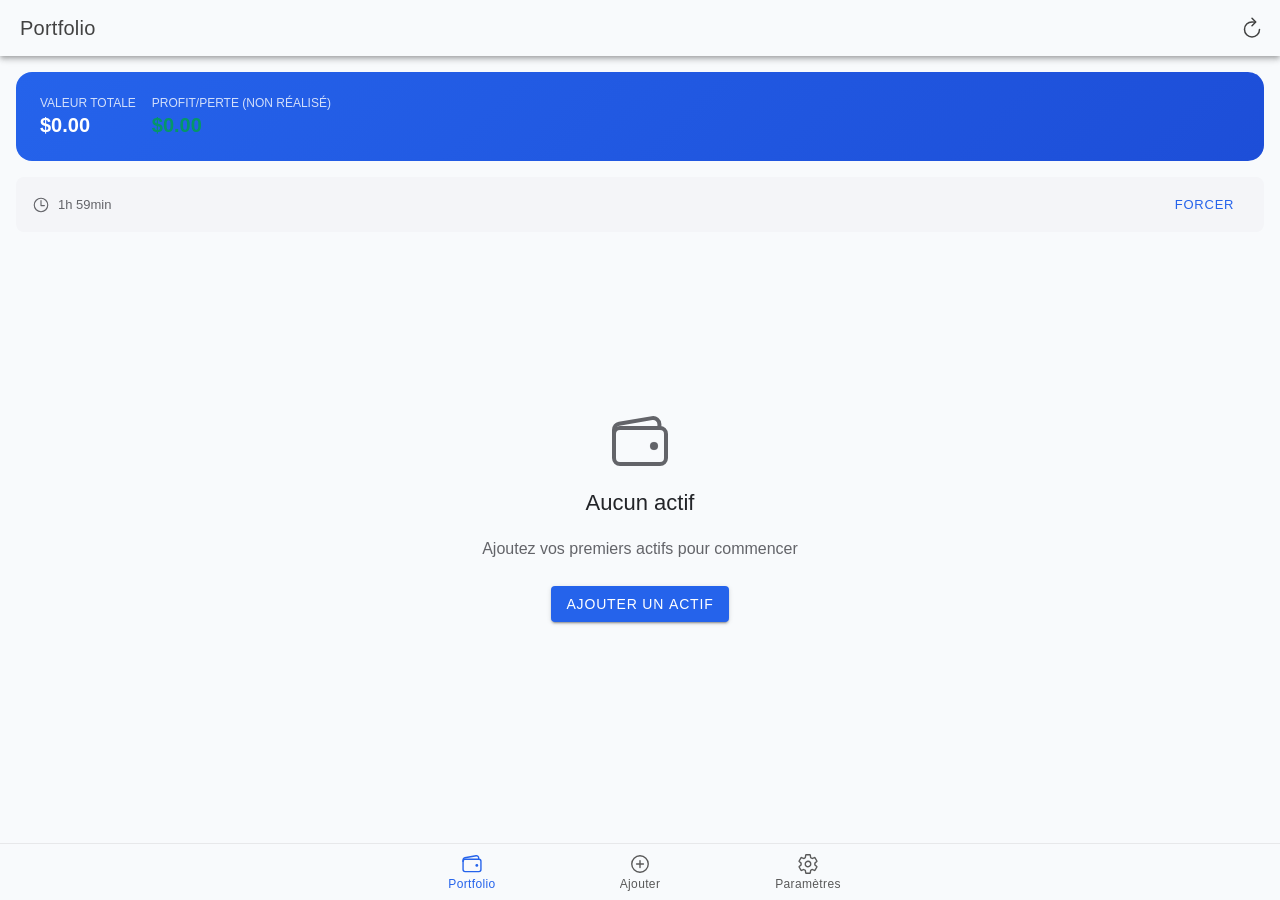
<file: www/index.html>
<!DOCTYPE html>
<html lang="fr" data-beasties-container>

<head>
  <meta charset="utf-8">
  <title>SilentFolio</title>

  <base href="./">

  <meta name="color-scheme" content="light dark">
  <meta name="viewport" content="viewport-fit=cover, width=device-width, initial-scale=1.0, minimum-scale=1.0, maximum-scale=1.0, user-scalable=no">
  <meta name="format-detection" content="telephone=no">
  <meta name="msapplication-tap-highlight" content="no">

  <link rel="icon" type="image/png" href="assets/icon/favicon.png">

  <!-- PWA manifest -->
  <link rel="manifest" href="manifest.webmanifest">
  
  <!-- iOS PWA support -->
  <meta name="mobile-web-app-capable" content="yes">
  <meta name="apple-mobile-web-app-capable" content="yes">
  <meta name="apple-mobile-web-app-status-bar-style" content="black-translucent">
  <meta name="apple-mobile-web-app-title" content="SilentFolio">
  <link rel="apple-touch-icon" href="assets/icon/favicon.png">
<style>:root{--ion-color-primary:#0054e9;--ion-color-primary-rgb:0, 84, 233;--ion-color-primary-contrast:#fff;--ion-color-primary-contrast-rgb:255, 255, 255;--ion-color-primary-shade:#004acd;--ion-color-primary-tint:#1a65eb;--ion-color-secondary:#0163aa;--ion-color-secondary-rgb:1, 99, 170;--ion-color-secondary-contrast:#fff;--ion-color-secondary-contrast-rgb:255, 255, 255;--ion-color-secondary-shade:#015796;--ion-color-secondary-tint:#1a73b3;--ion-color-tertiary:#6030ff;--ion-color-tertiary-rgb:96, 48, 255;--ion-color-tertiary-contrast:#fff;--ion-color-tertiary-contrast-rgb:255, 255, 255;--ion-color-tertiary-shade:#542ae0;--ion-color-tertiary-tint:#7045ff;--ion-color-success:#2dd55b;--ion-color-success-rgb:45, 213, 91;--ion-color-success-contrast:#000;--ion-color-success-contrast-rgb:0, 0, 0;--ion-color-success-shade:#28bb50;--ion-color-success-tint:#42d96b;--ion-color-warning:#ffc409;--ion-color-warning-rgb:255, 196, 9;--ion-color-warning-contrast:#000;--ion-color-warning-contrast-rgb:0, 0, 0;--ion-color-warning-shade:#e0ac08;--ion-color-warning-tint:#ffca22;--ion-color-danger:#c5000f;--ion-color-danger-rgb:197, 0, 15;--ion-color-danger-contrast:#fff;--ion-color-danger-contrast-rgb:255, 255, 255;--ion-color-danger-shade:#ad000d;--ion-color-danger-tint:#cb1a27;--ion-color-light:#f4f5f8;--ion-color-light-rgb:244, 245, 248;--ion-color-light-contrast:#000;--ion-color-light-contrast-rgb:0, 0, 0;--ion-color-light-shade:#d7d8da;--ion-color-light-tint:#f5f6f9;--ion-color-medium:#636469;--ion-color-medium-rgb:99, 100, 105;--ion-color-medium-contrast:#fff;--ion-color-medium-contrast-rgb:255, 255, 255;--ion-color-medium-shade:#57585c;--ion-color-medium-tint:#737478;--ion-color-dark:#222428;--ion-color-dark-rgb:34, 36, 40;--ion-color-dark-contrast:#fff;--ion-color-dark-contrast-rgb:255, 255, 255;--ion-color-dark-shade:#1e2023;--ion-color-dark-tint:#383a3e}html{--ion-dynamic-font:-apple-system-body;--ion-font-family:var(--ion-default-font)}body{background:var(--ion-background-color);color:var(--ion-text-color)}@supports (padding-top: 20px){html{--ion-safe-area-top:var(--ion-statusbar-padding)}}@supports (padding-top: env(safe-area-inset-top)){html{--ion-safe-area-top:var(--safe-area-inset-top, env(safe-area-inset-top));--ion-safe-area-bottom:var(--safe-area-inset-bottom, env(safe-area-inset-bottom));--ion-safe-area-left:var(--safe-area-inset-left, env(safe-area-inset-left));--ion-safe-area-right:var(--safe-area-inset-right, env(safe-area-inset-right))}}*{box-sizing:border-box;-webkit-tap-highlight-color:rgba(0,0,0,0);-webkit-tap-highlight-color:transparent;-webkit-touch-callout:none}html{width:100%;height:100%;-webkit-text-size-adjust:100%;text-size-adjust:100%}body{-moz-osx-font-smoothing:grayscale;-webkit-font-smoothing:antialiased;margin:0;padding:0;position:fixed;width:100%;max-width:100%;height:100%;max-height:100%;transform:translateZ(0);text-rendering:optimizeLegibility;overflow:hidden;touch-action:manipulation;-webkit-user-drag:none;-ms-content-zooming:none;word-wrap:break-word;overscroll-behavior-y:none;-webkit-text-size-adjust:none;text-size-adjust:none}html{font-family:var(--ion-font-family)}@supports (-webkit-touch-callout: none){html{font:var(--ion-dynamic-font, 16px var(--ion-font-family))}}@media (prefers-color-scheme: dark){:root{--ion-color-primary:#4d8dff;--ion-color-primary-rgb:77, 141, 255;--ion-color-primary-contrast:#000;--ion-color-primary-contrast-rgb:0, 0, 0;--ion-color-primary-shade:#447ce0;--ion-color-primary-tint:#5f98ff;--ion-color-secondary:#46b1ff;--ion-color-secondary-rgb:70, 177, 255;--ion-color-secondary-contrast:#000;--ion-color-secondary-contrast-rgb:0, 0, 0;--ion-color-secondary-shade:#3e9ce0;--ion-color-secondary-tint:#59b9ff;--ion-color-tertiary:#8482fb;--ion-color-tertiary-rgb:132, 130, 251;--ion-color-tertiary-contrast:#000;--ion-color-tertiary-contrast-rgb:0, 0, 0;--ion-color-tertiary-shade:#7472dd;--ion-color-tertiary-tint:#908ffb;--ion-color-success:#2dd55b;--ion-color-success-rgb:45, 213, 91;--ion-color-success-contrast:#000;--ion-color-success-contrast-rgb:0, 0, 0;--ion-color-success-shade:#28bb50;--ion-color-success-tint:#42d96b;--ion-color-warning:#ffce31;--ion-color-warning-rgb:255, 206, 49;--ion-color-warning-contrast:#000;--ion-color-warning-contrast-rgb:0, 0, 0;--ion-color-warning-shade:#e0b52b;--ion-color-warning-tint:#ffd346;--ion-color-danger:#f24c58;--ion-color-danger-rgb:242, 76, 88;--ion-color-danger-contrast:#000;--ion-color-danger-contrast-rgb:0, 0, 0;--ion-color-danger-shade:#d5434d;--ion-color-danger-tint:#f35e69;--ion-color-light:#222428;--ion-color-light-rgb:34, 36, 40;--ion-color-light-contrast:#fff;--ion-color-light-contrast-rgb:255, 255, 255;--ion-color-light-shade:#1e2023;--ion-color-light-tint:#383a3e;--ion-color-medium:#989aa2;--ion-color-medium-rgb:152, 154, 162;--ion-color-medium-contrast:#000;--ion-color-medium-contrast-rgb:0, 0, 0;--ion-color-medium-shade:#86888f;--ion-color-medium-tint:#a2a4ab;--ion-color-dark:#f4f5f8;--ion-color-dark-rgb:244, 245, 248;--ion-color-dark-contrast:#000;--ion-color-dark-contrast-rgb:0, 0, 0;--ion-color-dark-shade:#d7d8da;--ion-color-dark-tint:#f5f6f9}}:root{--ion-color-primary:#2563EB;--ion-color-primary-rgb:37, 99, 235;--ion-color-primary-contrast:#ffffff;--ion-color-primary-contrast-rgb:255, 255, 255;--ion-color-primary-shade:#1d4ed8;--ion-color-primary-tint:#3b82f6;--ion-color-secondary:#64748B;--ion-color-secondary-rgb:100, 116, 139;--ion-color-secondary-contrast:#ffffff;--ion-color-secondary-contrast-rgb:255, 255, 255;--ion-color-secondary-shade:#475569;--ion-color-secondary-tint:#94a3b8;--ion-color-danger:#DC2626;--ion-color-danger-rgb:220, 38, 38;--ion-color-danger-contrast:#ffffff;--ion-color-danger-contrast-rgb:255, 255, 255;--ion-color-danger-shade:#b91c1c;--ion-color-danger-tint:#ef4444;--ion-color-profit:#059669;--ion-color-profit-rgb:5, 150, 105;--ion-color-profit-contrast:#ffffff;--ion-color-profit-contrast-rgb:255, 255, 255;--ion-color-profit-shade:#047857;--ion-color-profit-tint:#10b981;--ion-color-perte:#DC2626;--ion-color-perte-rgb:220, 38, 38;--ion-color-perte-contrast:#ffffff;--ion-color-perte-contrast-rgb:255, 255, 255;--ion-background-color:#F8FAFC;--ion-background-color-rgb:248, 250, 252;--ion-card-background:#ffffff}@media (prefers-color-scheme: dark){:root{--ion-card-background:#1e1e1e;--ion-background-color:#000000;--ion-background-color-rgb:0, 0, 0}}</style><link rel="stylesheet" href="styles.f43dd10bd1ea4928.css" media="print" onload="this.media='all'"><noscript><link rel="stylesheet" href="styles.f43dd10bd1ea4928.css"></noscript></head>

<body>
  <app-root></app-root>
  <noscript>Please enable JavaScript to continue using this application.</noscript>
<script src="runtime.b2906d7b4bd1e199.js" type="module"></script><script src="polyfills.06cbf0422dbf6c09.js" type="module"></script><script src="main.4e4ab674c7e1c8a0.js" type="module"></script></body>

</html>
</file>
<file: www/styles.f43dd10bd1ea4928.css>
:root{--ion-color-primary: #0054e9;--ion-color-primary-rgb: 0, 84, 233;--ion-color-primary-contrast: #fff;--ion-color-primary-contrast-rgb: 255, 255, 255;--ion-color-primary-shade: #004acd;--ion-color-primary-tint: #1a65eb;--ion-color-secondary: #0163aa;--ion-color-secondary-rgb: 1, 99, 170;--ion-color-secondary-contrast: #fff;--ion-color-secondary-contrast-rgb: 255, 255, 255;--ion-color-secondary-shade: #015796;--ion-color-secondary-tint: #1a73b3;--ion-color-tertiary: #6030ff;--ion-color-tertiary-rgb: 96, 48, 255;--ion-color-tertiary-contrast: #fff;--ion-color-tertiary-contrast-rgb: 255, 255, 255;--ion-color-tertiary-shade: #542ae0;--ion-color-tertiary-tint: #7045ff;--ion-color-success: #2dd55b;--ion-color-success-rgb: 45, 213, 91;--ion-color-success-contrast: #000;--ion-color-success-contrast-rgb: 0, 0, 0;--ion-color-success-shade: #28bb50;--ion-color-success-tint: #42d96b;--ion-color-warning: #ffc409;--ion-color-warning-rgb: 255, 196, 9;--ion-color-warning-contrast: #000;--ion-color-warning-contrast-rgb: 0, 0, 0;--ion-color-warning-shade: #e0ac08;--ion-color-warning-tint: #ffca22;--ion-color-danger: #c5000f;--ion-color-danger-rgb: 197, 0, 15;--ion-color-danger-contrast: #fff;--ion-color-danger-contrast-rgb: 255, 255, 255;--ion-color-danger-shade: #ad000d;--ion-color-danger-tint: #cb1a27;--ion-color-light: #f4f5f8;--ion-color-light-rgb: 244, 245, 248;--ion-color-light-contrast: #000;--ion-color-light-contrast-rgb: 0, 0, 0;--ion-color-light-shade: #d7d8da;--ion-color-light-tint: #f5f6f9;--ion-color-medium: #636469;--ion-color-medium-rgb: 99, 100, 105;--ion-color-medium-contrast: #fff;--ion-color-medium-contrast-rgb: 255, 255, 255;--ion-color-medium-shade: #57585c;--ion-color-medium-tint: #737478;--ion-color-dark: #222428;--ion-color-dark-rgb: 34, 36, 40;--ion-color-dark-contrast: #fff;--ion-color-dark-contrast-rgb: 255, 255, 255;--ion-color-dark-shade: #1e2023;--ion-color-dark-tint: #383a3e}html.ios{--ion-default-font: -apple-system, BlinkMacSystemFont, "Helvetica Neue", "Roboto", sans-serif}html.md{--ion-default-font: "Roboto", "Helvetica Neue", sans-serif}html{--ion-dynamic-font: -apple-system-body;--ion-font-family: var(--ion-default-font)}body{background:var(--ion-background-color);color:var(--ion-text-color)}body.backdrop-no-scroll{overflow:hidden}html.ios ion-modal.modal-card ion-header ion-toolbar:first-of-type,html.ios ion-modal.modal-sheet ion-header ion-toolbar:first-of-type,html.ios ion-modal ion-footer ion-toolbar:first-of-type,html.ios ion-footer.modal-footer-moving ion-toolbar:first-of-type{padding-top:6px}html.ios ion-modal.modal-card ion-header ion-toolbar:last-of-type,html.ios ion-modal.modal-sheet ion-header ion-toolbar:last-of-type{padding-bottom:6px}html.ios ion-modal ion-toolbar,html.ios .modal-footer-moving ion-toolbar{padding-right:calc(var(--ion-safe-area-right) + 8px);padding-left:calc(var(--ion-safe-area-left) + 8px)}@media screen and (min-width: 768px){html.ios ion-modal.modal-card:first-of-type{--backdrop-opacity: .18}}ion-modal.modal-default.show-modal~ion-modal.modal-default{--backdrop-opacity: 0;--box-shadow: none}html.ios ion-modal.modal-card .ion-page{border-top-left-radius:var(--border-radius)}.ion-color-primary{--ion-color-base: var(--ion-color-primary, #0054e9) !important;--ion-color-base-rgb: var(--ion-color-primary-rgb, 0, 84, 233) !important;--ion-color-contrast: var(--ion-color-primary-contrast, #fff) !important;--ion-color-contrast-rgb: var(--ion-color-primary-contrast-rgb, 255, 255, 255) !important;--ion-color-shade: var(--ion-color-primary-shade, #004acd) !important;--ion-color-tint: var(--ion-color-primary-tint, #1a65eb) !important}.ion-color-secondary{--ion-color-base: var(--ion-color-secondary, #0163aa) !important;--ion-color-base-rgb: var(--ion-color-secondary-rgb, 1, 99, 170) !important;--ion-color-contrast: var(--ion-color-secondary-contrast, #fff) !important;--ion-color-contrast-rgb: var(--ion-color-secondary-contrast-rgb, 255, 255, 255) !important;--ion-color-shade: var(--ion-color-secondary-shade, #015796) !important;--ion-color-tint: var(--ion-color-secondary-tint, #1a73b3) !important}.ion-color-tertiary{--ion-color-base: var(--ion-color-tertiary, #6030ff) !important;--ion-color-base-rgb: var(--ion-color-tertiary-rgb, 96, 48, 255) !important;--ion-color-contrast: var(--ion-color-tertiary-contrast, #fff) !important;--ion-color-contrast-rgb: var(--ion-color-tertiary-contrast-rgb, 255, 255, 255) !important;--ion-color-shade: var(--ion-color-tertiary-shade, #542ae0) !important;--ion-color-tint: var(--ion-color-tertiary-tint, #7045ff) !important}.ion-color-success{--ion-color-base: var(--ion-color-success, #2dd55b) !important;--ion-color-base-rgb: var(--ion-color-success-rgb, 45, 213, 91) !important;--ion-color-contrast: var(--ion-color-success-contrast, #000) !important;--ion-color-contrast-rgb: var(--ion-color-success-contrast-rgb, 0, 0, 0) !important;--ion-color-shade: var(--ion-color-success-shade, #28bb50) !important;--ion-color-tint: var(--ion-color-success-tint, #42d96b) !important}.ion-color-warning{--ion-color-base: var(--ion-color-warning, #ffc409) !important;--ion-color-base-rgb: var(--ion-color-warning-rgb, 255, 196, 9) !important;--ion-color-contrast: var(--ion-color-warning-contrast, #000) !important;--ion-color-contrast-rgb: var(--ion-color-warning-contrast-rgb, 0, 0, 0) !important;--ion-color-shade: var(--ion-color-warning-shade, #e0ac08) !important;--ion-color-tint: var(--ion-color-warning-tint, #ffca22) !important}.ion-color-danger{--ion-color-base: var(--ion-color-danger, #c5000f) !important;--ion-color-base-rgb: var(--ion-color-danger-rgb, 197, 0, 15) !important;--ion-color-contrast: var(--ion-color-danger-contrast, #fff) !important;--ion-color-contrast-rgb: var(--ion-color-danger-contrast-rgb, 255, 255, 255) !important;--ion-color-shade: var(--ion-color-danger-shade, #ad000d) !important;--ion-color-tint: var(--ion-color-danger-tint, #cb1a27) !important}.ion-color-light{--ion-color-base: var(--ion-color-light, #f4f5f8) !important;--ion-color-base-rgb: var(--ion-color-light-rgb, 244, 245, 248) !important;--ion-color-contrast: var(--ion-color-light-contrast, #000) !important;--ion-color-contrast-rgb: var(--ion-color-light-contrast-rgb, 0, 0, 0) !important;--ion-color-shade: var(--ion-color-light-shade, #d7d8da) !important;--ion-color-tint: var(--ion-color-light-tint, #f5f6f9) !important}.ion-color-medium{--ion-color-base: var(--ion-color-medium, #636469) !important;--ion-color-base-rgb: var(--ion-color-medium-rgb, 99, 100, 105) !important;--ion-color-contrast: var(--ion-color-medium-contrast, #fff) !important;--ion-color-contrast-rgb: var(--ion-color-medium-contrast-rgb, 255, 255, 255) !important;--ion-color-shade: var(--ion-color-medium-shade, #57585c) !important;--ion-color-tint: var(--ion-color-medium-tint, #737478) !important}.ion-color-dark{--ion-color-base: var(--ion-color-dark, #222428) !important;--ion-color-base-rgb: var(--ion-color-dark-rgb, 34, 36, 40) !important;--ion-color-contrast: var(--ion-color-dark-contrast, #fff) !important;--ion-color-contrast-rgb: var(--ion-color-dark-contrast-rgb, 255, 255, 255) !important;--ion-color-shade: var(--ion-color-dark-shade, #1e2023) !important;--ion-color-tint: var(--ion-color-dark-tint, #383a3e) !important}.ion-page{inset:0;display:flex;position:absolute;flex-direction:column;justify-content:space-between;contain:layout size style;z-index:0}.ion-page.ion-page-overlay-passthrough{pointer-events:none}ion-modal>.ion-page{position:relative;contain:layout style;height:100%}.split-pane-visible>.ion-page.split-pane-main{position:relative}ion-route,ion-route-redirect,ion-router,ion-select-option,ion-nav-controller,ion-menu-controller,ion-action-sheet-controller,ion-alert-controller,ion-loading-controller,ion-modal-controller,ion-picker-controller,ion-popover-controller,ion-toast-controller,.ion-page-hidden{display:none!important}.ion-page-invisible{opacity:0}.can-go-back>ion-header ion-back-button{display:block}html.plt-ios.plt-hybrid,html.plt-ios.plt-pwa{--ion-statusbar-padding: 20px}@supports (padding-top: 20px){html{--ion-safe-area-top: var(--ion-statusbar-padding)}}@supports (padding-top: env(safe-area-inset-top)){html{--ion-safe-area-top: var(--safe-area-inset-top, env(safe-area-inset-top));--ion-safe-area-bottom: var(--safe-area-inset-bottom, env(safe-area-inset-bottom));--ion-safe-area-left: var(--safe-area-inset-left, env(safe-area-inset-left));--ion-safe-area-right: var(--safe-area-inset-right, env(safe-area-inset-right))}}ion-card.ion-color .ion-inherit-color,ion-card-header.ion-color .ion-inherit-color{color:inherit}.menu-content{transform:translateZ(0)}.menu-content-open{cursor:pointer;touch-action:manipulation;pointer-events:none;overflow-y:hidden}.menu-content-open ion-content{--overflow: hidden}.menu-content-open .ion-content-scroll-host{overflow:hidden}.ios .menu-content-reveal{box-shadow:-8px 0 42px #00000014}[dir=rtl].ios .menu-content-reveal{box-shadow:8px 0 42px #00000014}.md .menu-content-reveal,.md .menu-content-push{box-shadow:4px 0 16px #0000002e}ion-accordion-group.accordion-group-expand-inset>ion-accordion:first-of-type{border-top-left-radius:8px;border-top-right-radius:8px}ion-accordion-group.accordion-group-expand-inset>ion-accordion:last-of-type{border-bottom-left-radius:8px;border-bottom-right-radius:8px}ion-accordion-group>ion-accordion:last-of-type ion-item[slot=header]{--border-width: 0px}ion-accordion.accordion-animated>[slot=header] .ion-accordion-toggle-icon{transition:.3s transform cubic-bezier(.25,.8,.5,1)}@media (prefers-reduced-motion: reduce){ion-accordion .ion-accordion-toggle-icon{transition:none!important}}ion-accordion.accordion-expanding>[slot=header] .ion-accordion-toggle-icon,ion-accordion.accordion-expanded>[slot=header] .ion-accordion-toggle-icon{transform:rotate(180deg)}ion-accordion-group.accordion-group-expand-inset.md>ion-accordion.accordion-previous ion-item[slot=header]{--border-width: 0px;--inner-border-width: 0px}ion-accordion-group.accordion-group-expand-inset.md>ion-accordion.accordion-expanding:first-of-type,ion-accordion-group.accordion-group-expand-inset.md>ion-accordion.accordion-expanded:first-of-type{margin-top:0}ion-input input::-webkit-date-and-time-value{text-align:start}.ion-datetime-button-overlay{--width: fit-content;--height: fit-content}.ion-datetime-button-overlay ion-datetime.datetime-grid{width:320px;min-height:320px}[ion-last-focus],header[tabindex="-1"]:focus,[role=banner][tabindex="-1"]:focus,main[tabindex="-1"]:focus,[role=main][tabindex="-1"]:focus,h1[tabindex="-1"]:focus,[role=heading][aria-level="1"][tabindex="-1"]:focus{outline:none}.popover-viewport:has(>ion-content){overflow:hidden}@supports not selector(:has(> ion-content)){.popover-viewport{overflow:hidden}}audio,canvas,progress,video{vertical-align:baseline}audio:not([controls]){display:none;height:0}b,strong{font-weight:700}img{max-width:100%}hr{height:1px;border-width:0;box-sizing:content-box}pre{overflow:auto}code,kbd,pre,samp{font-family:monospace,monospace;font-size:1em}label,input,select,textarea{font-family:inherit;line-height:normal}textarea{overflow:auto;height:auto;font:inherit;color:inherit}textarea::placeholder{padding-left:2px}form,input,optgroup,select{margin:0;font:inherit;color:inherit}html input[type=button],input[type=reset],input[type=submit]{cursor:pointer;-webkit-appearance:button}a,a div,a span,a ion-icon,a ion-label,button,button div,button span,button ion-icon,button ion-label,.ion-tappable,[tappable],[tappable] div,[tappable] span,[tappable] ion-icon,[tappable] ion-label,input,textarea{touch-action:manipulation}a ion-label,button ion-label{pointer-events:none}button{padding:0;border:0;border-radius:0;font-family:inherit;font-style:inherit;font-variant:inherit;line-height:1;text-transform:none;cursor:pointer;-webkit-appearance:button}[tappable]{cursor:pointer}a[disabled],button[disabled],html input[disabled]{cursor:default}button::-moz-focus-inner,input::-moz-focus-inner{padding:0;border:0}input[type=number]::-webkit-inner-spin-button,input[type=number]::-webkit-outer-spin-button{height:auto}input[type=search]::-webkit-search-cancel-button,input[type=search]::-webkit-search-decoration{-webkit-appearance:none}table{border-collapse:collapse;border-spacing:0}td,th{padding:0}*{box-sizing:border-box;-webkit-tap-highlight-color:rgba(0,0,0,0);-webkit-tap-highlight-color:transparent;-webkit-touch-callout:none}html{width:100%;height:100%;-webkit-text-size-adjust:100%;text-size-adjust:100%}html.ion-ce body{display:block}html.plt-pwa{height:100vh}body{-moz-osx-font-smoothing:grayscale;-webkit-font-smoothing:antialiased;margin:0;padding:0;position:fixed;width:100%;max-width:100%;height:100%;max-height:100%;transform:translateZ(0);text-rendering:optimizeLegibility;overflow:hidden;touch-action:manipulation;-webkit-user-drag:none;-ms-content-zooming:none;word-wrap:break-word;overscroll-behavior-y:none;-webkit-text-size-adjust:none;text-size-adjust:none}html{font-family:var(--ion-font-family)}@supports (-webkit-touch-callout: none){html{font:var(--ion-dynamic-font, 16px var(--ion-font-family))}}a{background-color:transparent;color:var(--ion-color-primary, #0054e9)}h1,h2,h3,h4,h5,h6{margin-top:16px;margin-bottom:10px;font-weight:500;line-height:1.2}h1{margin-top:20px;font-size:1.625rem}h2{margin-top:18px;font-size:1.5rem}h3{font-size:1.375rem}h4{font-size:1.25rem}h5{font-size:1.125rem}h6{font-size:1rem}small{font-size:75%}sub,sup{position:relative;font-size:75%;line-height:0;vertical-align:baseline}sup{top:-.5em}sub{bottom:-.25em}.ion-hide,.ion-hide-up,.ion-hide-down{display:none!important}@media (min-width: 576px){.ion-hide-sm-up{display:none!important}}@media (max-width: 575.98px){.ion-hide-sm-down{display:none!important}}@media (min-width: 768px){.ion-hide-md-up{display:none!important}}@media (max-width: 767.98px){.ion-hide-md-down{display:none!important}}@media (min-width: 992px){.ion-hide-lg-up{display:none!important}}@media (max-width: 991.98px){.ion-hide-lg-down{display:none!important}}@media (min-width: 1200px){.ion-hide-xl-up{display:none!important}}@media (max-width: 1199.98px){.ion-hide-xl-down{display:none!important}}.ion-display-none{display:none!important}@media (min-width: 576px){.ion-display-sm-none{display:none!important}}@media (min-width: 768px){.ion-display-md-none{display:none!important}}@media (min-width: 992px){.ion-display-lg-none{display:none!important}}@media (min-width: 1200px){.ion-display-xl-none{display:none!important}}.ion-display-inline{display:inline!important}@media (min-width: 576px){.ion-display-sm-inline{display:inline!important}}@media (min-width: 768px){.ion-display-md-inline{display:inline!important}}@media (min-width: 992px){.ion-display-lg-inline{display:inline!important}}@media (min-width: 1200px){.ion-display-xl-inline{display:inline!important}}.ion-display-inline-block{display:inline-block!important}@media (min-width: 576px){.ion-display-sm-inline-block{display:inline-block!important}}@media (min-width: 768px){.ion-display-md-inline-block{display:inline-block!important}}@media (min-width: 992px){.ion-display-lg-inline-block{display:inline-block!important}}@media (min-width: 1200px){.ion-display-xl-inline-block{display:inline-block!important}}.ion-display-block{display:block!important}@media (min-width: 576px){.ion-display-sm-block{display:block!important}}@media (min-width: 768px){.ion-display-md-block{display:block!important}}@media (min-width: 992px){.ion-display-lg-block{display:block!important}}@media (min-width: 1200px){.ion-display-xl-block{display:block!important}}.ion-display-flex{display:flex!important}@media (min-width: 576px){.ion-display-sm-flex{display:flex!important}}@media (min-width: 768px){.ion-display-md-flex{display:flex!important}}@media (min-width: 992px){.ion-display-lg-flex{display:flex!important}}@media (min-width: 1200px){.ion-display-xl-flex{display:flex!important}}.ion-display-inline-flex{display:inline-flex!important}@media (min-width: 576px){.ion-display-sm-inline-flex{display:inline-flex!important}}@media (min-width: 768px){.ion-display-md-inline-flex{display:inline-flex!important}}@media (min-width: 992px){.ion-display-lg-inline-flex{display:inline-flex!important}}@media (min-width: 1200px){.ion-display-xl-inline-flex{display:inline-flex!important}}.ion-display-grid{display:grid!important}@media (min-width: 576px){.ion-display-sm-grid{display:grid!important}}@media (min-width: 768px){.ion-display-md-grid{display:grid!important}}@media (min-width: 992px){.ion-display-lg-grid{display:grid!important}}@media (min-width: 1200px){.ion-display-xl-grid{display:grid!important}}.ion-display-inline-grid{display:inline-grid!important}@media (min-width: 576px){.ion-display-sm-inline-grid{display:inline-grid!important}}@media (min-width: 768px){.ion-display-md-inline-grid{display:inline-grid!important}}@media (min-width: 992px){.ion-display-lg-inline-grid{display:inline-grid!important}}@media (min-width: 1200px){.ion-display-xl-inline-grid{display:inline-grid!important}}.ion-display-table{display:table!important}@media (min-width: 576px){.ion-display-sm-table{display:table!important}}@media (min-width: 768px){.ion-display-md-table{display:table!important}}@media (min-width: 992px){.ion-display-lg-table{display:table!important}}@media (min-width: 1200px){.ion-display-xl-table{display:table!important}}.ion-display-table-cell{display:table-cell!important}@media (min-width: 576px){.ion-display-sm-table-cell{display:table-cell!important}}@media (min-width: 768px){.ion-display-md-table-cell{display:table-cell!important}}@media (min-width: 992px){.ion-display-lg-table-cell{display:table-cell!important}}@media (min-width: 1200px){.ion-display-xl-table-cell{display:table-cell!important}}.ion-display-table-row{display:table-row!important}@media (min-width: 576px){.ion-display-sm-table-row{display:table-row!important}}@media (min-width: 768px){.ion-display-md-table-row{display:table-row!important}}@media (min-width: 992px){.ion-display-lg-table-row{display:table-row!important}}@media (min-width: 1200px){.ion-display-xl-table-row{display:table-row!important}}.ion-no-padding{--padding-start: 0;--padding-end: 0;--padding-top: 0;--padding-bottom: 0;padding:0}.ion-padding{--padding-start: var(--ion-padding, 16px);--padding-end: var(--ion-padding, 16px);--padding-top: var(--ion-padding, 16px);--padding-bottom: var(--ion-padding, 16px);padding-inline-start:var(--ion-padding, 16px);padding-inline-end:var(--ion-padding, 16px);padding-top:var(--ion-padding, 16px);padding-bottom:var(--ion-padding, 16px)}.ion-padding-top{--padding-top: var(--ion-padding, 16px);padding-top:var(--ion-padding, 16px)}.ion-padding-start{--padding-start: var(--ion-padding, 16px);padding-inline-start:var(--ion-padding, 16px)}.ion-padding-end{--padding-end: var(--ion-padding, 16px);padding-inline-end:var(--ion-padding, 16px)}.ion-padding-bottom{--padding-bottom: var(--ion-padding, 16px);padding-bottom:var(--ion-padding, 16px)}.ion-padding-vertical{--padding-top: var(--ion-padding, 16px);--padding-bottom: var(--ion-padding, 16px);padding-top:var(--ion-padding, 16px);padding-bottom:var(--ion-padding, 16px)}.ion-padding-horizontal{--padding-start: var(--ion-padding, 16px);--padding-end: var(--ion-padding, 16px);padding-inline-start:var(--ion-padding, 16px);padding-inline-end:var(--ion-padding, 16px)}.ion-no-margin{--margin-start: 0;--margin-end: 0;--margin-top: 0;--margin-bottom: 0;margin:0}.ion-margin{--margin-start: var(--ion-margin, 16px);--margin-end: var(--ion-margin, 16px);--margin-top: var(--ion-margin, 16px);--margin-bottom: var(--ion-margin, 16px);margin-inline-start:var(--ion-margin, 16px);margin-inline-end:var(--ion-margin, 16px);margin-top:var(--ion-margin, 16px);margin-bottom:var(--ion-margin, 16px)}.ion-margin-top{--margin-top: var(--ion-margin, 16px);margin-top:var(--ion-margin, 16px)}.ion-margin-start{--margin-start: var(--ion-margin, 16px);margin-inline-start:var(--ion-margin, 16px)}.ion-margin-end{--margin-end: var(--ion-margin, 16px);margin-inline-end:var(--ion-margin, 16px)}.ion-margin-bottom{--margin-bottom: var(--ion-margin, 16px);margin-bottom:var(--ion-margin, 16px)}.ion-margin-vertical{--margin-top: var(--ion-margin, 16px);--margin-bottom: var(--ion-margin, 16px);margin-top:var(--ion-margin, 16px);margin-bottom:var(--ion-margin, 16px)}.ion-margin-horizontal{--margin-start: var(--ion-margin, 16px);--margin-end: var(--ion-margin, 16px);margin-inline-start:var(--ion-margin, 16px);margin-inline-end:var(--ion-margin, 16px)}.ion-float-left{float:left!important}.ion-float-right{float:right!important}.ion-float-start{float:left!important}:host-context([dir=rtl]) .ion-float-start{float:right!important}[dir=rtl] .ion-float-start{float:right!important}@supports selector(:dir(rtl)){.ion-float-start:dir(rtl){float:right!important}}.ion-float-end{float:right!important}:host-context([dir=rtl]) .ion-float-end{float:left!important}[dir=rtl] .ion-float-end{float:left!important}@supports selector(:dir(rtl)){.ion-float-end:dir(rtl){float:left!important}}@media (min-width: 576px){.ion-float-sm-left{float:left!important}.ion-float-sm-right{float:right!important}.ion-float-sm-start{float:left!important}:host-context([dir=rtl]) .ion-float-sm-start{float:right!important}[dir=rtl] .ion-float-sm-start{float:right!important}@supports selector(:dir(rtl)){.ion-float-sm-start:dir(rtl){float:right!important}}.ion-float-sm-end{float:right!important}:host-context([dir=rtl]) .ion-float-sm-end{float:left!important}[dir=rtl] .ion-float-sm-end{float:left!important}@supports selector(:dir(rtl)){.ion-float-sm-end:dir(rtl){float:left!important}}}@media (min-width: 768px){.ion-float-md-left{float:left!important}.ion-float-md-right{float:right!important}.ion-float-md-start{float:left!important}:host-context([dir=rtl]) .ion-float-md-start{float:right!important}[dir=rtl] .ion-float-md-start{float:right!important}@supports selector(:dir(rtl)){.ion-float-md-start:dir(rtl){float:right!important}}.ion-float-md-end{float:right!important}:host-context([dir=rtl]) .ion-float-md-end{float:left!important}[dir=rtl] .ion-float-md-end{float:left!important}@supports selector(:dir(rtl)){.ion-float-md-end:dir(rtl){float:left!important}}}@media (min-width: 992px){.ion-float-lg-left{float:left!important}.ion-float-lg-right{float:right!important}.ion-float-lg-start{float:left!important}:host-context([dir=rtl]) .ion-float-lg-start{float:right!important}[dir=rtl] .ion-float-lg-start{float:right!important}@supports selector(:dir(rtl)){.ion-float-lg-start:dir(rtl){float:right!important}}.ion-float-lg-end{float:right!important}:host-context([dir=rtl]) .ion-float-lg-end{float:left!important}[dir=rtl] .ion-float-lg-end{float:left!important}@supports selector(:dir(rtl)){.ion-float-lg-end:dir(rtl){float:left!important}}}@media (min-width: 1200px){.ion-float-xl-left{float:left!important}.ion-float-xl-right{float:right!important}.ion-float-xl-start{float:left!important}:host-context([dir=rtl]) .ion-float-xl-start{float:right!important}[dir=rtl] .ion-float-xl-start{float:right!important}@supports selector(:dir(rtl)){.ion-float-xl-start:dir(rtl){float:right!important}}.ion-float-xl-end{float:right!important}:host-context([dir=rtl]) .ion-float-xl-end{float:left!important}[dir=rtl] .ion-float-xl-end{float:left!important}@supports selector(:dir(rtl)){.ion-float-xl-end:dir(rtl){float:left!important}}}.ion-text-center{text-align:center!important}.ion-text-justify{text-align:justify!important}.ion-text-start{text-align:start!important}.ion-text-end{text-align:end!important}.ion-text-left{text-align:left!important}.ion-text-right{text-align:right!important}.ion-text-nowrap{white-space:nowrap!important}.ion-text-wrap{white-space:normal!important}@media (min-width: 576px){.ion-text-sm-center{text-align:center!important}.ion-text-sm-justify{text-align:justify!important}.ion-text-sm-start{text-align:start!important}.ion-text-sm-end{text-align:end!important}.ion-text-sm-left{text-align:left!important}.ion-text-sm-right{text-align:right!important}.ion-text-sm-nowrap{white-space:nowrap!important}.ion-text-sm-wrap{white-space:normal!important}}@media (min-width: 768px){.ion-text-md-center{text-align:center!important}.ion-text-md-justify{text-align:justify!important}.ion-text-md-start{text-align:start!important}.ion-text-md-end{text-align:end!important}.ion-text-md-left{text-align:left!important}.ion-text-md-right{text-align:right!important}.ion-text-md-nowrap{white-space:nowrap!important}.ion-text-md-wrap{white-space:normal!important}}@media (min-width: 992px){.ion-text-lg-center{text-align:center!important}.ion-text-lg-justify{text-align:justify!important}.ion-text-lg-start{text-align:start!important}.ion-text-lg-end{text-align:end!important}.ion-text-lg-left{text-align:left!important}.ion-text-lg-right{text-align:right!important}.ion-text-lg-nowrap{white-space:nowrap!important}.ion-text-lg-wrap{white-space:normal!important}}@media (min-width: 1200px){.ion-text-xl-center{text-align:center!important}.ion-text-xl-justify{text-align:justify!important}.ion-text-xl-start{text-align:start!important}.ion-text-xl-end{text-align:end!important}.ion-text-xl-left{text-align:left!important}.ion-text-xl-right{text-align:right!important}.ion-text-xl-nowrap{white-space:nowrap!important}.ion-text-xl-wrap{white-space:normal!important}}.ion-text-uppercase{text-transform:uppercase!important}.ion-text-lowercase{text-transform:lowercase!important}.ion-text-capitalize{text-transform:capitalize!important}@media (min-width: 576px){.ion-text-sm-uppercase{text-transform:uppercase!important}.ion-text-sm-lowercase{text-transform:lowercase!important}.ion-text-sm-capitalize{text-transform:capitalize!important}}@media (min-width: 768px){.ion-text-md-uppercase{text-transform:uppercase!important}.ion-text-md-lowercase{text-transform:lowercase!important}.ion-text-md-capitalize{text-transform:capitalize!important}}@media (min-width: 992px){.ion-text-lg-uppercase{text-transform:uppercase!important}.ion-text-lg-lowercase{text-transform:lowercase!important}.ion-text-lg-capitalize{text-transform:capitalize!important}}@media (min-width: 1200px){.ion-text-xl-uppercase{text-transform:uppercase!important}.ion-text-xl-lowercase{text-transform:lowercase!important}.ion-text-xl-capitalize{text-transform:capitalize!important}}.ion-align-content-start{align-content:flex-start!important}.ion-align-content-end{align-content:flex-end!important}.ion-align-content-center{align-content:center!important}.ion-align-content-between{align-content:space-between!important}.ion-align-content-around{align-content:space-around!important}.ion-align-content-stretch{align-content:stretch!important}@media (min-width: 576px){.ion-align-content-sm-start{align-content:flex-start!important}.ion-align-content-sm-end{align-content:flex-end!important}.ion-align-content-sm-center{align-content:center!important}.ion-align-content-sm-between{align-content:space-between!important}.ion-align-content-sm-around{align-content:space-around!important}.ion-align-content-sm-stretch{align-content:stretch!important}}@media (min-width: 768px){.ion-align-content-md-start{align-content:flex-start!important}.ion-align-content-md-end{align-content:flex-end!important}.ion-align-content-md-center{align-content:center!important}.ion-align-content-md-between{align-content:space-between!important}.ion-align-content-md-around{align-content:space-around!important}.ion-align-content-md-stretch{align-content:stretch!important}}@media (min-width: 992px){.ion-align-content-lg-start{align-content:flex-start!important}.ion-align-content-lg-end{align-content:flex-end!important}.ion-align-content-lg-center{align-content:center!important}.ion-align-content-lg-between{align-content:space-between!important}.ion-align-content-lg-around{align-content:space-around!important}.ion-align-content-lg-stretch{align-content:stretch!important}}@media (min-width: 1200px){.ion-align-content-xl-start{align-content:flex-start!important}.ion-align-content-xl-end{align-content:flex-end!important}.ion-align-content-xl-center{align-content:center!important}.ion-align-content-xl-between{align-content:space-between!important}.ion-align-content-xl-around{align-content:space-around!important}.ion-align-content-xl-stretch{align-content:stretch!important}}.ion-align-items-start{align-items:start!important}.ion-align-items-end{align-items:end!important}.ion-align-items-center{align-items:center!important}.ion-align-items-stretch{align-items:stretch!important}.ion-align-items-baseline{align-items:baseline!important}@media (min-width: 576px){.ion-align-items-sm-start{align-items:start!important}.ion-align-items-sm-end{align-items:end!important}.ion-align-items-sm-center{align-items:center!important}.ion-align-items-sm-stretch{align-items:stretch!important}.ion-align-items-sm-baseline{align-items:baseline!important}}@media (min-width: 768px){.ion-align-items-md-start{align-items:start!important}.ion-align-items-md-end{align-items:end!important}.ion-align-items-md-center{align-items:center!important}.ion-align-items-md-stretch{align-items:stretch!important}.ion-align-items-md-baseline{align-items:baseline!important}}@media (min-width: 992px){.ion-align-items-lg-start{align-items:start!important}.ion-align-items-lg-end{align-items:end!important}.ion-align-items-lg-center{align-items:center!important}.ion-align-items-lg-stretch{align-items:stretch!important}.ion-align-items-lg-baseline{align-items:baseline!important}}@media (min-width: 1200px){.ion-align-items-xl-start{align-items:start!important}.ion-align-items-xl-end{align-items:end!important}.ion-align-items-xl-center{align-items:center!important}.ion-align-items-xl-stretch{align-items:stretch!important}.ion-align-items-xl-baseline{align-items:baseline!important}}.ion-align-self-start{align-self:start!important}.ion-align-self-end{align-self:end!important}.ion-align-self-center{align-self:center!important}.ion-align-self-stretch{align-self:stretch!important}.ion-align-self-baseline{align-self:baseline!important}.ion-align-self-auto{align-self:auto!important}@media (min-width: 576px){.ion-align-self-sm-start{align-self:start!important}.ion-align-self-sm-end{align-self:end!important}.ion-align-self-sm-center{align-self:center!important}.ion-align-self-sm-stretch{align-self:stretch!important}.ion-align-self-sm-baseline{align-self:baseline!important}.ion-align-self-sm-auto{align-self:auto!important}}@media (min-width: 768px){.ion-align-self-md-start{align-self:start!important}.ion-align-self-md-end{align-self:end!important}.ion-align-self-md-center{align-self:center!important}.ion-align-self-md-stretch{align-self:stretch!important}.ion-align-self-md-baseline{align-self:baseline!important}.ion-align-self-md-auto{align-self:auto!important}}@media (min-width: 992px){.ion-align-self-lg-start{align-self:start!important}.ion-align-self-lg-end{align-self:end!important}.ion-align-self-lg-center{align-self:center!important}.ion-align-self-lg-stretch{align-self:stretch!important}.ion-align-self-lg-baseline{align-self:baseline!important}.ion-align-self-lg-auto{align-self:auto!important}}@media (min-width: 1200px){.ion-align-self-xl-start{align-self:start!important}.ion-align-self-xl-end{align-self:end!important}.ion-align-self-xl-center{align-self:center!important}.ion-align-self-xl-stretch{align-self:stretch!important}.ion-align-self-xl-baseline{align-self:baseline!important}.ion-align-self-xl-auto{align-self:auto!important}}.ion-justify-content-start{justify-content:flex-start!important}.ion-justify-content-end{justify-content:flex-end!important}.ion-justify-content-center{justify-content:center!important}.ion-justify-content-between{justify-content:space-between!important}.ion-justify-content-around{justify-content:space-around!important}.ion-justify-content-evenly{justify-content:space-evenly!important}@media (min-width: 576px){.ion-justify-content-sm-start{justify-content:flex-start!important}.ion-justify-content-sm-end{justify-content:flex-end!important}.ion-justify-content-sm-center{justify-content:center!important}.ion-justify-content-sm-between{justify-content:space-between!important}.ion-justify-content-sm-around{justify-content:space-around!important}.ion-justify-content-sm-evenly{justify-content:space-evenly!important}}@media (min-width: 768px){.ion-justify-content-md-start{justify-content:flex-start!important}.ion-justify-content-md-end{justify-content:flex-end!important}.ion-justify-content-md-center{justify-content:center!important}.ion-justify-content-md-between{justify-content:space-between!important}.ion-justify-content-md-around{justify-content:space-around!important}.ion-justify-content-md-evenly{justify-content:space-evenly!important}}@media (min-width: 992px){.ion-justify-content-lg-start{justify-content:flex-start!important}.ion-justify-content-lg-end{justify-content:flex-end!important}.ion-justify-content-lg-center{justify-content:center!important}.ion-justify-content-lg-between{justify-content:space-between!important}.ion-justify-content-lg-around{justify-content:space-around!important}.ion-justify-content-lg-evenly{justify-content:space-evenly!important}}@media (min-width: 1200px){.ion-justify-content-xl-start{justify-content:flex-start!important}.ion-justify-content-xl-end{justify-content:flex-end!important}.ion-justify-content-xl-center{justify-content:center!important}.ion-justify-content-xl-between{justify-content:space-between!important}.ion-justify-content-xl-around{justify-content:space-around!important}.ion-justify-content-xl-evenly{justify-content:space-evenly!important}}.ion-flex-row{flex-direction:row!important}.ion-flex-row-reverse{flex-direction:row-reverse!important}.ion-flex-column{flex-direction:column!important}.ion-flex-column-reverse{flex-direction:column-reverse!important}@media (min-width: 576px){.ion-flex-sm-row{flex-direction:row!important}.ion-flex-sm-row-reverse{flex-direction:row-reverse!important}.ion-flex-sm-column{flex-direction:column!important}.ion-flex-sm-column-reverse{flex-direction:column-reverse!important}}@media (min-width: 768px){.ion-flex-md-row{flex-direction:row!important}.ion-flex-md-row-reverse{flex-direction:row-reverse!important}.ion-flex-md-column{flex-direction:column!important}.ion-flex-md-column-reverse{flex-direction:column-reverse!important}}@media (min-width: 992px){.ion-flex-lg-row{flex-direction:row!important}.ion-flex-lg-row-reverse{flex-direction:row-reverse!important}.ion-flex-lg-column{flex-direction:column!important}.ion-flex-lg-column-reverse{flex-direction:column-reverse!important}}@media (min-width: 1200px){.ion-flex-xl-row{flex-direction:row!important}.ion-flex-xl-row-reverse{flex-direction:row-reverse!important}.ion-flex-xl-column{flex-direction:column!important}.ion-flex-xl-column-reverse{flex-direction:column-reverse!important}}.ion-wrap{flex-wrap:wrap!important}.ion-nowrap{flex-wrap:nowrap!important}.ion-wrap-reverse{flex-wrap:wrap-reverse!important}.ion-flex-wrap{flex-wrap:wrap!important}.ion-flex-nowrap{flex-wrap:nowrap!important}.ion-flex-wrap-reverse{flex-wrap:wrap-reverse!important}@media (min-width: 576px){.ion-flex-sm-wrap{flex-wrap:wrap!important}.ion-flex-sm-nowrap{flex-wrap:nowrap!important}.ion-flex-sm-wrap-reverse{flex-wrap:wrap-reverse!important}}@media (min-width: 768px){.ion-flex-md-wrap{flex-wrap:wrap!important}.ion-flex-md-nowrap{flex-wrap:nowrap!important}.ion-flex-md-wrap-reverse{flex-wrap:wrap-reverse!important}}@media (min-width: 992px){.ion-flex-lg-wrap{flex-wrap:wrap!important}.ion-flex-lg-nowrap{flex-wrap:nowrap!important}.ion-flex-lg-wrap-reverse{flex-wrap:wrap-reverse!important}}@media (min-width: 1200px){.ion-flex-xl-wrap{flex-wrap:wrap!important}.ion-flex-xl-nowrap{flex-wrap:nowrap!important}.ion-flex-xl-wrap-reverse{flex-wrap:wrap-reverse!important}}.ion-flex-1{flex:1!important}.ion-flex-auto{flex:auto!important}.ion-flex-initial{flex:initial!important}.ion-flex-none{flex:none!important}@media (min-width: 576px){.ion-flex-sm-1{flex:1!important}.ion-flex-sm-auto{flex:auto!important}.ion-flex-sm-initial{flex:initial!important}.ion-flex-sm-none{flex:none!important}}@media (min-width: 768px){.ion-flex-md-1{flex:1!important}.ion-flex-md-auto{flex:auto!important}.ion-flex-md-initial{flex:initial!important}.ion-flex-md-none{flex:none!important}}@media (min-width: 992px){.ion-flex-lg-1{flex:1!important}.ion-flex-lg-auto{flex:auto!important}.ion-flex-lg-initial{flex:initial!important}.ion-flex-lg-none{flex:none!important}}@media (min-width: 1200px){.ion-flex-xl-1{flex:1!important}.ion-flex-xl-auto{flex:auto!important}.ion-flex-xl-initial{flex:initial!important}.ion-flex-xl-none{flex:none!important}}.ion-flex-grow-0{flex-grow:0!important}.ion-flex-grow-1{flex-grow:1!important}.ion-flex-shrink-0{flex-shrink:0!important}.ion-flex-shrink-1{flex-shrink:1!important}@media (min-width: 576px){.ion-flex-sm-grow-0{flex-grow:0!important}.ion-flex-sm-grow-1{flex-grow:1!important}.ion-flex-sm-shrink-0{flex-shrink:0!important}.ion-flex-sm-shrink-1{flex-shrink:1!important}}@media (min-width: 768px){.ion-flex-md-grow-0{flex-grow:0!important}.ion-flex-md-grow-1{flex-grow:1!important}.ion-flex-md-shrink-0{flex-shrink:0!important}.ion-flex-md-shrink-1{flex-shrink:1!important}}@media (min-width: 992px){.ion-flex-lg-grow-0{flex-grow:0!important}.ion-flex-lg-grow-1{flex-grow:1!important}.ion-flex-lg-shrink-0{flex-shrink:0!important}.ion-flex-lg-shrink-1{flex-shrink:1!important}}@media (min-width: 1200px){.ion-flex-xl-grow-0{flex-grow:0!important}.ion-flex-xl-grow-1{flex-grow:1!important}.ion-flex-xl-shrink-0{flex-shrink:0!important}.ion-flex-xl-shrink-1{flex-shrink:1!important}}.ion-order-first{order:-1!important}.ion-order-0{order:0!important}.ion-order-1{order:1!important}.ion-order-2{order:2!important}.ion-order-3{order:3!important}.ion-order-4{order:4!important}.ion-order-5{order:5!important}.ion-order-6{order:6!important}.ion-order-7{order:7!important}.ion-order-8{order:8!important}.ion-order-9{order:9!important}.ion-order-10{order:10!important}.ion-order-11{order:11!important}.ion-order-12{order:12!important}.ion-order-last{order:13!important}@media (min-width: 576px){.ion-order-sm-first{order:-1!important}.ion-order-sm-0{order:0!important}.ion-order-sm-1{order:1!important}.ion-order-sm-2{order:2!important}.ion-order-sm-3{order:3!important}.ion-order-sm-4{order:4!important}.ion-order-sm-5{order:5!important}.ion-order-sm-6{order:6!important}.ion-order-sm-7{order:7!important}.ion-order-sm-8{order:8!important}.ion-order-sm-9{order:9!important}.ion-order-sm-10{order:10!important}.ion-order-sm-11{order:11!important}.ion-order-sm-12{order:12!important}.ion-order-sm-last{order:13!important}}@media (min-width: 768px){.ion-order-md-first{order:-1!important}.ion-order-md-0{order:0!important}.ion-order-md-1{order:1!important}.ion-order-md-2{order:2!important}.ion-order-md-3{order:3!important}.ion-order-md-4{order:4!important}.ion-order-md-5{order:5!important}.ion-order-md-6{order:6!important}.ion-order-md-7{order:7!important}.ion-order-md-8{order:8!important}.ion-order-md-9{order:9!important}.ion-order-md-10{order:10!important}.ion-order-md-11{order:11!important}.ion-order-md-12{order:12!important}.ion-order-md-last{order:13!important}}@media (min-width: 992px){.ion-order-lg-first{order:-1!important}.ion-order-lg-0{order:0!important}.ion-order-lg-1{order:1!important}.ion-order-lg-2{order:2!important}.ion-order-lg-3{order:3!important}.ion-order-lg-4{order:4!important}.ion-order-lg-5{order:5!important}.ion-order-lg-6{order:6!important}.ion-order-lg-7{order:7!important}.ion-order-lg-8{order:8!important}.ion-order-lg-9{order:9!important}.ion-order-lg-10{order:10!important}.ion-order-lg-11{order:11!important}.ion-order-lg-12{order:12!important}.ion-order-lg-last{order:13!important}}@media (min-width: 1200px){.ion-order-xl-first{order:-1!important}.ion-order-xl-0{order:0!important}.ion-order-xl-1{order:1!important}.ion-order-xl-2{order:2!important}.ion-order-xl-3{order:3!important}.ion-order-xl-4{order:4!important}.ion-order-xl-5{order:5!important}.ion-order-xl-6{order:6!important}.ion-order-xl-7{order:7!important}.ion-order-xl-8{order:8!important}.ion-order-xl-9{order:9!important}.ion-order-xl-10{order:10!important}.ion-order-xl-11{order:11!important}.ion-order-xl-12{order:12!important}.ion-order-xl-last{order:13!important}}@media (prefers-color-scheme: dark){:root{--ion-color-primary: #4d8dff;--ion-color-primary-rgb: 77, 141, 255;--ion-color-primary-contrast: #000;--ion-color-primary-contrast-rgb: 0, 0, 0;--ion-color-primary-shade: #447ce0;--ion-color-primary-tint: #5f98ff;--ion-color-secondary: #46b1ff;--ion-color-secondary-rgb: 70, 177, 255;--ion-color-secondary-contrast: #000;--ion-color-secondary-contrast-rgb: 0, 0, 0;--ion-color-secondary-shade: #3e9ce0;--ion-color-secondary-tint: #59b9ff;--ion-color-tertiary: #8482fb;--ion-color-tertiary-rgb: 132, 130, 251;--ion-color-tertiary-contrast: #000;--ion-color-tertiary-contrast-rgb: 0, 0, 0;--ion-color-tertiary-shade: #7472dd;--ion-color-tertiary-tint: #908ffb;--ion-color-success: #2dd55b;--ion-color-success-rgb: 45, 213, 91;--ion-color-success-contrast: #000;--ion-color-success-contrast-rgb: 0, 0, 0;--ion-color-success-shade: #28bb50;--ion-color-success-tint: #42d96b;--ion-color-warning: #ffce31;--ion-color-warning-rgb: 255, 206, 49;--ion-color-warning-contrast: #000;--ion-color-warning-contrast-rgb: 0, 0, 0;--ion-color-warning-shade: #e0b52b;--ion-color-warning-tint: #ffd346;--ion-color-danger: #f24c58;--ion-color-danger-rgb: 242, 76, 88;--ion-color-danger-contrast: #000;--ion-color-danger-contrast-rgb: 0, 0, 0;--ion-color-danger-shade: #d5434d;--ion-color-danger-tint: #f35e69;--ion-color-light: #222428;--ion-color-light-rgb: 34, 36, 40;--ion-color-light-contrast: #fff;--ion-color-light-contrast-rgb: 255, 255, 255;--ion-color-light-shade: #1e2023;--ion-color-light-tint: #383a3e;--ion-color-medium: #989aa2;--ion-color-medium-rgb: 152, 154, 162;--ion-color-medium-contrast: #000;--ion-color-medium-contrast-rgb: 0, 0, 0;--ion-color-medium-shade: #86888f;--ion-color-medium-tint: #a2a4ab;--ion-color-dark: #f4f5f8;--ion-color-dark-rgb: 244, 245, 248;--ion-color-dark-contrast: #000;--ion-color-dark-contrast-rgb: 0, 0, 0;--ion-color-dark-shade: #d7d8da;--ion-color-dark-tint: #f5f6f9}:root.ios{--ion-background-color: #000000;--ion-background-color-rgb: 0, 0, 0;--ion-text-color: #ffffff;--ion-text-color-rgb: 255, 255, 255;--ion-background-color-step-50: #0d0d0d;--ion-background-color-step-100: #1a1a1a;--ion-background-color-step-150: #262626;--ion-background-color-step-200: #333333;--ion-background-color-step-250: #404040;--ion-background-color-step-300: #4d4d4d;--ion-background-color-step-350: #595959;--ion-background-color-step-400: #666666;--ion-background-color-step-450: #737373;--ion-background-color-step-500: #808080;--ion-background-color-step-550: #8c8c8c;--ion-background-color-step-600: #999999;--ion-background-color-step-650: #a6a6a6;--ion-background-color-step-700: #b3b3b3;--ion-background-color-step-750: #bfbfbf;--ion-background-color-step-800: #cccccc;--ion-background-color-step-850: #d9d9d9;--ion-background-color-step-900: #e6e6e6;--ion-background-color-step-950: #f2f2f2;--ion-text-color-step-50: #f2f2f2;--ion-text-color-step-100: #e6e6e6;--ion-text-color-step-150: #d9d9d9;--ion-text-color-step-200: #cccccc;--ion-text-color-step-250: #bfbfbf;--ion-text-color-step-300: #b3b3b3;--ion-text-color-step-350: #a6a6a6;--ion-text-color-step-400: #999999;--ion-text-color-step-450: #8c8c8c;--ion-text-color-step-500: #808080;--ion-text-color-step-550: #737373;--ion-text-color-step-600: #666666;--ion-text-color-step-650: #595959;--ion-text-color-step-700: #4d4d4d;--ion-text-color-step-750: #404040;--ion-text-color-step-800: #333333;--ion-text-color-step-850: #262626;--ion-text-color-step-900: #1a1a1a;--ion-text-color-step-950: #0d0d0d;--ion-item-background: #000000;--ion-card-background: #1c1c1d}:root.ios ion-modal{--ion-background-color: var(--ion-color-step-100, var(--ion-background-color-step-100));--ion-toolbar-background: var(--ion-color-step-150, var(--ion-background-color-step-150));--ion-toolbar-border-color: var(--ion-color-step-250, var(--ion-background-color-step-250))}:root.md{--ion-background-color: #121212;--ion-background-color-rgb: 18, 18, 18;--ion-text-color: #ffffff;--ion-text-color-rgb: 255, 255, 255;--ion-background-color-step-50: #1e1e1e;--ion-background-color-step-100: #2a2a2a;--ion-background-color-step-150: #363636;--ion-background-color-step-200: #414141;--ion-background-color-step-250: #4d4d4d;--ion-background-color-step-300: #595959;--ion-background-color-step-350: #656565;--ion-background-color-step-400: #717171;--ion-background-color-step-450: #7d7d7d;--ion-background-color-step-500: #898989;--ion-background-color-step-550: #949494;--ion-background-color-step-600: #a0a0a0;--ion-background-color-step-650: #acacac;--ion-background-color-step-700: #b8b8b8;--ion-background-color-step-750: #c4c4c4;--ion-background-color-step-800: #d0d0d0;--ion-background-color-step-850: #dbdbdb;--ion-background-color-step-900: #e7e7e7;--ion-background-color-step-950: #f3f3f3;--ion-text-color-step-50: #f3f3f3;--ion-text-color-step-100: #e7e7e7;--ion-text-color-step-150: #dbdbdb;--ion-text-color-step-200: #d0d0d0;--ion-text-color-step-250: #c4c4c4;--ion-text-color-step-300: #b8b8b8;--ion-text-color-step-350: #acacac;--ion-text-color-step-400: #a0a0a0;--ion-text-color-step-450: #949494;--ion-text-color-step-500: #898989;--ion-text-color-step-550: #7d7d7d;--ion-text-color-step-600: #717171;--ion-text-color-step-650: #656565;--ion-text-color-step-700: #595959;--ion-text-color-step-750: #4d4d4d;--ion-text-color-step-800: #414141;--ion-text-color-step-850: #363636;--ion-text-color-step-900: #2a2a2a;--ion-text-color-step-950: #1e1e1e;--ion-item-background: #1e1e1e;--ion-toolbar-background: #1f1f1f;--ion-tab-bar-background: #1f1f1f;--ion-card-background: #1e1e1e}}:root{--ion-color-primary: #2563EB;--ion-color-primary-rgb: 37, 99, 235;--ion-color-primary-contrast: #ffffff;--ion-color-primary-contrast-rgb: 255, 255, 255;--ion-color-primary-shade: #1d4ed8;--ion-color-primary-tint: #3b82f6;--ion-color-secondary: #64748B;--ion-color-secondary-rgb: 100, 116, 139;--ion-color-secondary-contrast: #ffffff;--ion-color-secondary-contrast-rgb: 255, 255, 255;--ion-color-secondary-shade: #475569;--ion-color-secondary-tint: #94a3b8;--ion-color-danger: #DC2626;--ion-color-danger-rgb: 220, 38, 38;--ion-color-danger-contrast: #ffffff;--ion-color-danger-contrast-rgb: 255, 255, 255;--ion-color-danger-shade: #b91c1c;--ion-color-danger-tint: #ef4444;--ion-color-profit: #059669;--ion-color-profit-rgb: 5, 150, 105;--ion-color-profit-contrast: #ffffff;--ion-color-profit-contrast-rgb: 255, 255, 255;--ion-color-profit-shade: #047857;--ion-color-profit-tint: #10b981;--ion-color-perte: #DC2626;--ion-color-perte-rgb: 220, 38, 38;--ion-color-perte-contrast: #ffffff;--ion-color-perte-contrast-rgb: 255, 255, 255;--ion-background-color: #F8FAFC;--ion-background-color-rgb: 248, 250, 252;--ion-card-background: #ffffff}@media (prefers-color-scheme: dark){:root{--ion-card-background: #1e1e1e;--ion-background-color: #000000;--ion-background-color-rgb: 0, 0, 0}}[ion-theme=dark]{--ion-card-background: #1e1e1e;--ion-background-color: #000000;--ion-background-color-rgb: 0, 0, 0;--ion-text-color: #ffffff;--ion-text-color-rgb: 255, 255, 255;--ion-item-background: #1e1e1e;--ion-toolbar-background: #1e1e1e}
</file>
